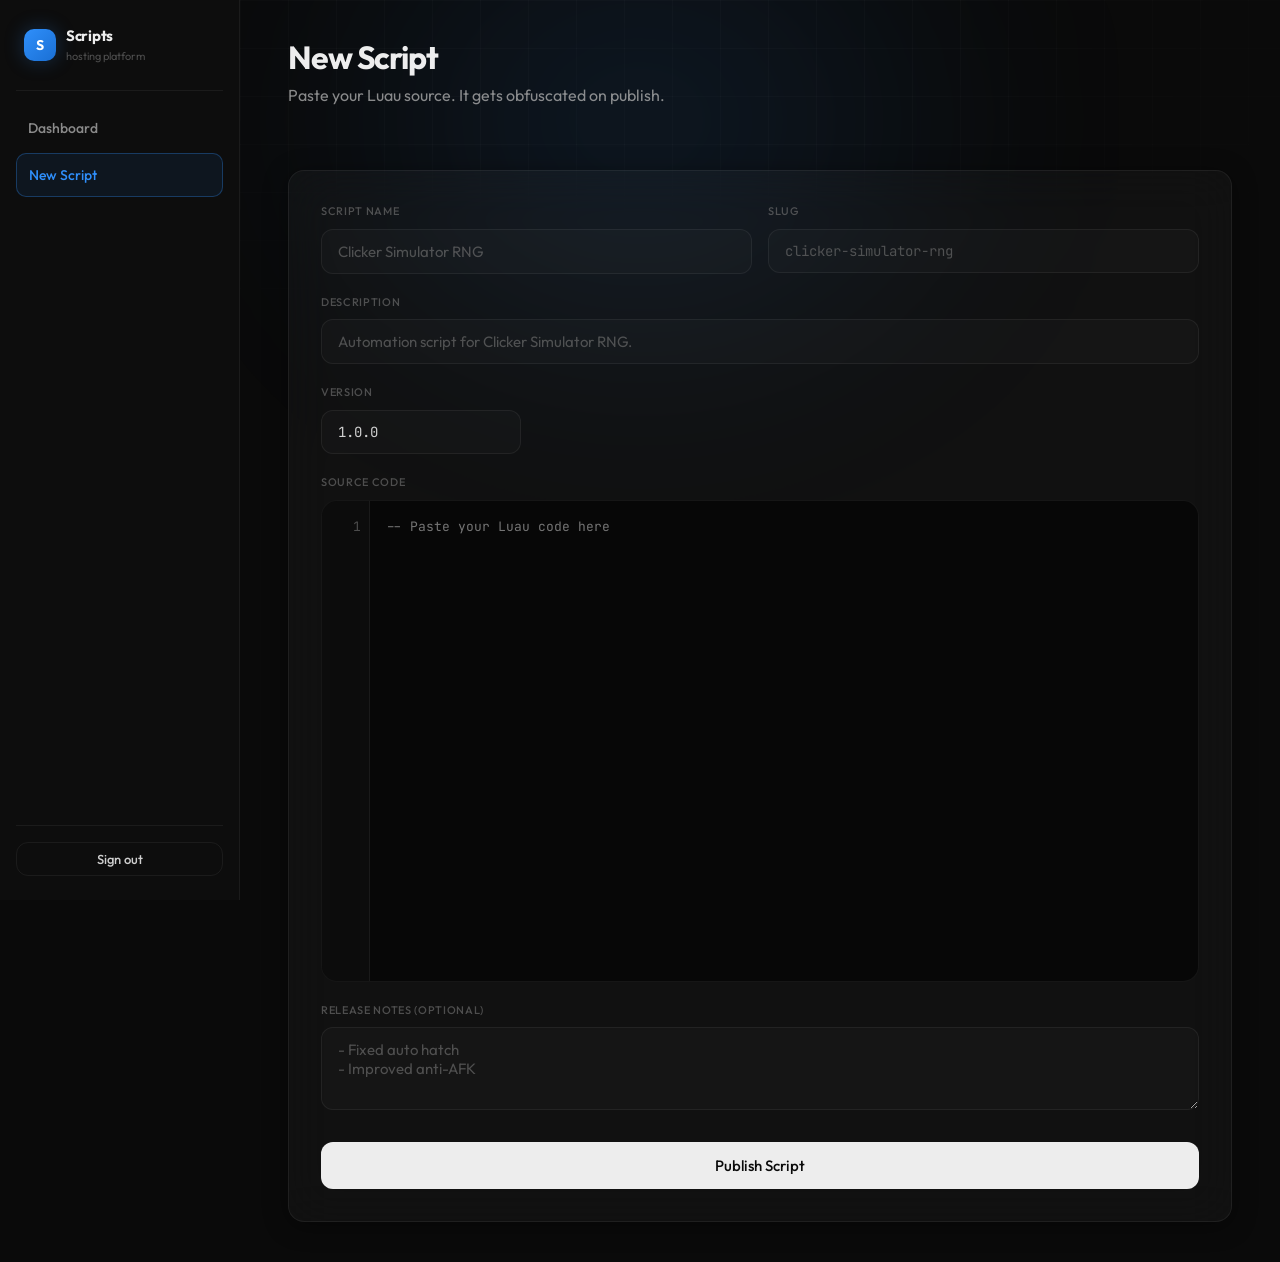
<file: new.html>
<!DOCTYPE html>
<html lang="en">
<head>
  <meta charset="UTF-8">
  <meta name="viewport" content="width=device-width, initial-scale=1.0">
  <title>New Script</title>
  <link rel="stylesheet" href="/style.css">
</head>
<body data-page="new">
  <div class="app-layout">
    <aside class="sidebar">
      <div class="sidebar-logo">
        <div class="sidebar-logo-mark">S</div>
        <div>
          <div style="font-weight:700;color:var(--text-bright);font-size:0.9375rem;letter-spacing:-0.02em">Scripts</div>
          <div style="font-size:0.6875rem;color:var(--text-muted)">hosting platform</div>
        </div>
      </div>
      <nav class="sidebar-nav">
        <a class="nav-item" href="/dashboard.html">Dashboard</a>
        <a class="nav-item active" href="/new.html">New Script</a>
      </nav>
      <div class="sidebar-footer">
        <button id="logout-btn" class="btn btn-secondary" style="width:100%;font-size:0.8125rem;padding:8px">Sign out</button>
      </div>
    </aside>

    <main class="main-content">
      <div id="form-view">
        <div class="fade-up" style="margin-bottom:32px">
          <h1>New Script</h1>
          <p class="text-secondary" style="margin-top:8px">Paste your Luau source. It gets obfuscated on publish.</p>
        </div>

        <div id="form-error" style="color:#ff6b6b;font-size:0.875rem;margin-bottom:16px;min-height:1em"></div>

        <div class="glass-card fade-up" style="padding:32px;animation-delay:0.05s">
          <div style="display:grid;grid-template-columns:1fr 1fr;gap:16px;margin-bottom:20px">
            <div>
              <label class="label" style="display:block;margin-bottom:8px">Script Name</label>
              <input class="input" id="name" placeholder="Clicker Simulator RNG">
            </div>
            <div>
              <label class="label" style="display:block;margin-bottom:8px">Slug</label>
              <input class="input" id="slug" placeholder="clicker-simulator-rng" style="font-family:var(--font-mono);font-size:0.875rem">
            </div>
          </div>

          <div style="margin-bottom:20px">
            <label class="label" style="display:block;margin-bottom:8px">Description</label>
            <input class="input" id="description" placeholder="Automation script for Clicker Simulator RNG.">
          </div>

          <div style="margin-bottom:20px">
            <label class="label" style="display:block;margin-bottom:8px">Version</label>
            <input class="input" id="version" value="1.0.0" style="max-width:200px;font-family:var(--font-mono);font-size:0.875rem">
          </div>

          <div style="margin-bottom:20px">
            <label class="label" style="display:block;margin-bottom:8px">Source Code</label>
            <div class="code-editor">
              <div class="code-gutter" id="gutter"><div>1</div></div>
              <textarea id="source" placeholder="-- Paste your Luau code here" spellcheck="false"></textarea>
            </div>
          </div>

          <div style="margin-bottom:24px">
            <label class="label" style="display:block;margin-bottom:8px">Release Notes (optional)</label>
            <textarea class="textarea" id="notes" rows="3" placeholder="- Fixed auto hatch&#10;- Improved anti-AFK" style="resize:vertical"></textarea>
          </div>

          <button id="publish-btn" class="btn btn-primary" style="width:100%;padding:14px;font-size:0.9375rem">
            Publish Script
          </button>
        </div>
      </div>

      <div id="success-view" class="hidden">
        <div class="glass-card" style="max-width:720px;margin:40px auto;padding:40px;text-align:center">
          <div style="width:64px;height:64px;border-radius:20px;background:rgba(47,143,251,0.12);border:1px solid rgba(47,143,251,0.3);display:inline-flex;align-items:center;justify-content:center;font-size:28px;color:var(--accent);margin-bottom:20px">✓</div>
          <h1 style="margin-bottom:8px">Script published</h1>
          <p class="text-secondary" style="margin-bottom:32px">Your obfuscated script is now live.</p>

          <div style="text-align:left;display:flex;flex-direction:column;gap:20px">
            <div>
              <div class="label" style="margin-bottom:8px">Public URL</div>
              <div class="loadstring-box">
                <code id="result-url" style="color:var(--accent)"></code>
                <button id="copy-url" class="btn btn-secondary">Copy</button>
              </div>
            </div>
            <div>
              <div class="label" style="margin-bottom:8px">Roblox Loadstring</div>
              <div class="loadstring-box">
                <code id="result-loadstring"></code>
                <button id="copy-loadstring" class="btn btn-primary">Copy</button>
              </div>
            </div>
          </div>

          <div style="display:flex;gap:12px;justify-content:center;margin-top:32px">
            <button id="view-script" class="btn btn-secondary">View Script</button>
            <a href="/dashboard.html" class="btn btn-secondary">Back to Dashboard</a>
          </div>
        </div>
      </div>
    </main>
  </div>
  <script src="/app.js"></script>
</body>
</html>
</file>
<file: style.css>
@import url('https://fonts.googleapis.com/css2?family=Outfit:wght@400;500;700&family=JetBrains+Mono:wght@400;500&display=swap');

:root {
  --bg-primary: #0a0a0a;
  --bg-secondary: #0d0d0d;
  --bg-card: rgba(255,255,255,0.03);
  --border: rgba(255,255,255,0.06);
  --border-hover: rgba(47,143,251,0.25);
  --text-primary: rgba(250,250,250,0.82);
  --text-secondary: rgba(180,180,180,0.75);
  --text-muted: rgba(120,120,120,0.6);
  --text-bright: rgba(250,250,250,0.95);
  --accent: #2f8ffb;
  --accent-glow: rgba(47,143,251,0.25);
  --accent-bg: rgba(47,143,251,0.08);
  --accent-border: rgba(47,143,251,0.3);
  --font: 'Outfit', -apple-system, BlinkMacSystemFont, 'Segoe UI', sans-serif;
  --font-mono: 'JetBrains Mono', 'Fira Code', Consolas, monospace;
  --radius: 16px;
  --radius-sm: 12px;
  --radius-xs: 10px;
  --radius-pill: 999px;
  --blur: 24px;
  --shadow-card: 0 4px 24px rgba(0,0,0,0.4);
  --shadow-hover: 0 12px 40px rgba(0,0,0,0.5), 0 0 0 1px rgba(47,143,251,0.1);
  --ease: cubic-bezier(0.16, 1, 0.3, 1);
  --ease-out: cubic-bezier(0.22, 1, 0.36, 1);
}

*, *::before, *::after { box-sizing: border-box; margin: 0; padding: 0; }

html, body {
  min-height: 100vh;
  background: var(--bg-primary);
  color: var(--text-primary);
  font-family: var(--font);
  font-size: 16px;
  line-height: 1.6;
  -webkit-font-smoothing: antialiased;
}
body { overflow-x: hidden; }
a { color: inherit; text-decoration: none; }
button { font-family: inherit; cursor: pointer; border: none; background: none; }
input, textarea { font-family: inherit; }

/* Grid overlay */
body::before {
  content: '';
  position: fixed;
  inset: 0;
  pointer-events: none;
  z-index: 0;
  background-image:
    linear-gradient(rgba(255,255,255,0.02) 1px, transparent 1px),
    linear-gradient(90deg, rgba(255,255,255,0.02) 1px, transparent 1px);
  background-size: 48px 48px;
  mask-image: radial-gradient(ellipse 80% 60% at 50% 0%, black 30%, transparent 80%);
  -webkit-mask-image: radial-gradient(ellipse 80% 60% at 50% 0%, black 30%, transparent 80%);
}

/* Hero glow */
body::after {
  content: '';
  position: fixed;
  top: -20%;
  left: 50%;
  transform: translateX(-50%);
  width: 800px;
  height: 600px;
  background: radial-gradient(ellipse at center, var(--accent-glow) 0%, transparent 70%);
  filter: blur(120px);
  pointer-events: none;
  z-index: 0;
  opacity: 0.6;
}

/* Layout */
.app-layout { display: flex; min-height: 100vh; position: relative; z-index: 3; }

.sidebar {
  width: 240px;
  flex-shrink: 0;
  background: var(--bg-secondary);
  border-right: 1px solid var(--border);
  display: flex;
  flex-direction: column;
  padding: 24px 16px;
  position: sticky;
  top: 0;
  height: 100vh;
}
.sidebar-logo {
  display: flex; align-items: center; gap: 10px;
  padding: 0 8px 24px;
  border-bottom: 1px solid var(--border);
  margin-bottom: 16px;
}
.sidebar-logo-mark {
  width: 32px; height: 32px;
  border-radius: var(--radius-xs);
  background: linear-gradient(135deg, var(--accent), #1a6fd4);
  display: flex; align-items: center; justify-content: center;
  font-weight: 700; color: white; font-size: 0.875rem;
  box-shadow: 0 0 20px var(--accent-glow);
}
.sidebar-nav { display: flex; flex-direction: column; gap: 4px; flex: 1; }
.nav-item {
  display: flex; align-items: center; gap: 12px;
  padding: 10px 12px;
  border-radius: var(--radius-xs);
  font-size: 0.875rem; font-weight: 500;
  color: var(--text-secondary);
  transition: all 0.2s var(--ease);
}
.nav-item:hover { background: var(--bg-card); color: var(--text-primary); }
.nav-item.active {
  background: var(--accent-bg); color: var(--accent);
  border: 1px solid var(--accent-border);
}
.sidebar-footer { padding-top: 16px; border-top: 1px solid var(--border); font-size: 0.75rem; color: var(--text-muted); }

.main-content { flex: 1; padding: 40px 48px; max-width: 1400px; width: 100%; margin: 0 auto; }

@media (max-width: 768px) {
  .app-layout { flex-direction: column; }
  .sidebar { width: 100%; height: auto; position: static; flex-direction: row; align-items: center; padding: 12px 16px; overflow-x: auto; }
  .sidebar-logo { border: none; margin: 0; padding: 0 16px 0 0; }
  .sidebar-nav { flex-direction: row; }
  .sidebar-footer { display: none; }
  .main-content { padding: 24px 16px; }
}

/* Typography */
h1, h2, h3, h4 { color: var(--text-bright); letter-spacing: -0.025em; line-height: 1.08; }
h1 { font-size: 2rem; font-weight: 700; letter-spacing: -0.035em; }
h2 { font-size: 1.25rem; font-weight: 700; }
h3 { font-size: 1rem; font-weight: 500; }

.label { font-size: 0.6875rem; font-weight: 500; text-transform: uppercase; letter-spacing: 0.06em; color: var(--text-muted); }
.text-secondary { color: var(--text-secondary); }
.text-muted { color: var(--text-muted); }
.tabular { font-variant-numeric: tabular-nums; }

/* Cards */
.glass-card {
  background: var(--bg-card);
  border: 1px solid var(--border);
  border-radius: var(--radius);
  backdrop-filter: blur(var(--blur));
  -webkit-backdrop-filter: blur(var(--blur));
  box-shadow: var(--shadow-card);
  transition: border-color 0.3s var(--ease), box-shadow 0.3s var(--ease), transform 0.3s var(--ease);
}
.glass-card:hover { border-color: var(--border-hover); box-shadow: var(--shadow-hover); }
.hover-lift:hover { transform: translateY(-6px); }

/* Buttons */
.btn {
  display: inline-flex; align-items: center; justify-content: center; gap: 8px;
  padding: 10px 20px;
  border-radius: var(--radius-sm);
  font-size: 0.875rem; font-weight: 500;
  transition: all 0.2s var(--ease);
  position: relative; overflow: hidden; white-space: nowrap;
}
.btn:active { transform: scale(0.97); }
.btn-primary { background: var(--text-bright); color: var(--bg-primary); }
.btn-primary:hover { transform: scale(1.03); box-shadow: 0 0 30px rgba(255,255,255,0.15); }
.btn-primary::after {
  content: '';
  position: absolute; top: 0; left: -100%;
  width: 60%; height: 100%;
  background: linear-gradient(90deg, transparent, rgba(255,255,255,0.35), transparent);
  transform: skewX(-20deg);
  animation: shine 3.5s infinite;
}
@keyframes shine { 0% { left: -100%; } 30% { left: 150%; } 100% { left: 150%; } }
.btn-secondary { background: transparent; color: var(--text-primary); border: 1px solid var(--border); }
.btn-secondary:hover { border-color: var(--border-hover); background: var(--accent-bg); color: var(--accent); }
.btn-danger { background: transparent; color: #ff6b6b; border: 1px solid rgba(255,107,107,0.2); }
.btn-danger:hover { border-color: rgba(255,107,107,0.5); background: rgba(255,107,107,0.08); }
.btn:disabled { opacity: 0.4; cursor: not-allowed; transform: none !important; }

/* Pills */
.pill {
  display: inline-flex; align-items: center; gap: 6px;
  padding: 4px 12px;
  border-radius: var(--radius-pill);
  font-size: 0.75rem; font-weight: 500;
  border: 1px solid var(--border);
  background: var(--bg-card);
}
.pill-live { color: #4ade80; border-color: rgba(74,222,128,0.25); background: rgba(74,222,128,0.06); }
.pill-disabled { color: #ff6b6b; border-color: rgba(255,107,107,0.25); background: rgba(255,107,107,0.06); }
.pill-accent { color: var(--accent); border-color: var(--accent-border); background: var(--accent-bg); }
.pulse-dot { width: 6px; height: 6px; border-radius: 50%; background: currentColor; animation: pulse 2s ease-in-out infinite; }
@keyframes pulse { 0%, 100% { opacity: 1; } 50% { opacity: 0.4; } }

/* Inputs */
.input, .textarea {
  width: 100%;
  background: rgba(255,255,255,0.02);
  border: 1px solid var(--border);
  border-radius: var(--radius-sm);
  padding: 12px 16px;
  color: var(--text-primary);
  font-size: 0.9375rem;
  transition: all 0.2s var(--ease);
  outline: none;
}
.input:focus, .textarea:focus {
  border-color: var(--accent);
  box-shadow: 0 0 0 3px var(--accent-bg);
  background: rgba(255,255,255,0.03);
}
.input::placeholder, .textarea::placeholder { color: var(--text-muted); }

/* Code editor */
.code-editor {
  border-radius: var(--radius);
  border: 1px solid var(--border);
  background: #070707;
  overflow: hidden;
  font-family: var(--font-mono);
  font-size: 0.8125rem;
  line-height: 1.6;
  display: flex;
}
.code-editor:focus-within { border-color: var(--accent); box-shadow: 0 0 0 3px var(--accent-bg); }
.code-gutter {
  width: 48px; flex-shrink: 0;
  padding: 16px 8px;
  text-align: right;
  color: var(--text-muted);
  background: rgba(255,255,255,0.02);
  border-right: 1px solid var(--border);
  user-select: none;
  font-variant-numeric: tabular-nums;
  overflow: hidden;
}
.code-gutter div { height: 20.8px; }
.code-editor textarea {
  flex: 1;
  min-height: 480px;
  padding: 16px;
  background: transparent;
  color: var(--text-primary);
  caret-color: var(--accent);
  border: none;
  outline: none;
  resize: none;
  font-family: var(--font-mono);
  font-size: 0.8125rem;
  line-height: 1.6;
  white-space: pre;
  tab-size: 2;
}

/* Loadstring box */
.loadstring-box {
  display: flex; align-items: center; gap: 12px;
  padding: 16px 20px;
  border-radius: var(--radius-sm);
  background: #070707;
  border: 1px solid var(--border);
  font-family: var(--font-mono);
  font-size: 0.8125rem;
  color: #7dd3a0;
  overflow-x: auto;
}
.loadstring-box code { flex: 1; white-space: nowrap; }

/* Stat cards */
.stats-grid { display: grid; grid-template-columns: repeat(auto-fit, minmax(200px, 1fr)); gap: 16px; }
.stat-card { padding: 20px; }
.stat-value { font-size: 1.75rem; font-weight: 700; color: var(--text-bright); margin-top: 8px; font-variant-numeric: tabular-nums; letter-spacing: -0.02em; }

/* Script row */
.script-row {
  display: grid;
  grid-template-columns: 2fr 1fr 1fr auto;
  align-items: center;
  gap: 16px;
  padding: 16px 20px;
  border-bottom: 1px solid var(--border);
  transition: background 0.2s var(--ease);
}
.script-row:hover { background: var(--bg-card); }
.script-row:last-child { border-bottom: none; }
@media (max-width: 768px) { .script-row { grid-template-columns: 1fr; } }

/* Toast */
.toast {
  position: fixed;
  bottom: 24px; right: 24px;
  padding: 14px 20px;
  border-radius: var(--radius-sm);
  background: var(--bg-secondary);
  border: 1px solid var(--border-hover);
  color: var(--text-primary);
  font-size: 0.875rem;
  box-shadow: var(--shadow-hover);
  z-index: 100;
  animation: toast-in 0.4s var(--ease-out);
}
@keyframes toast-in { from { opacity: 0; transform: translateY(20px); } to { opacity: 1; transform: translateY(0); } }

/* Utility */
.hidden { display: none !important; }
.mb-4 { margin-bottom: 16px; }
.mb-6 { margin-bottom: 24px; }
.mb-8 { margin-bottom: 32px; }
.fade-up { animation: fadeUp 0.6s var(--ease-out); }
@keyframes fadeUp { from { opacity: 0; transform: translateY(16px); } to { opacity: 1; transform: translateY(0); } }

@media (prefers-reduced-motion: reduce) {
  *, *::before, *::after { animation-duration: 0.01ms !important; transition-duration: 0.01ms !important; }
}
</file>
